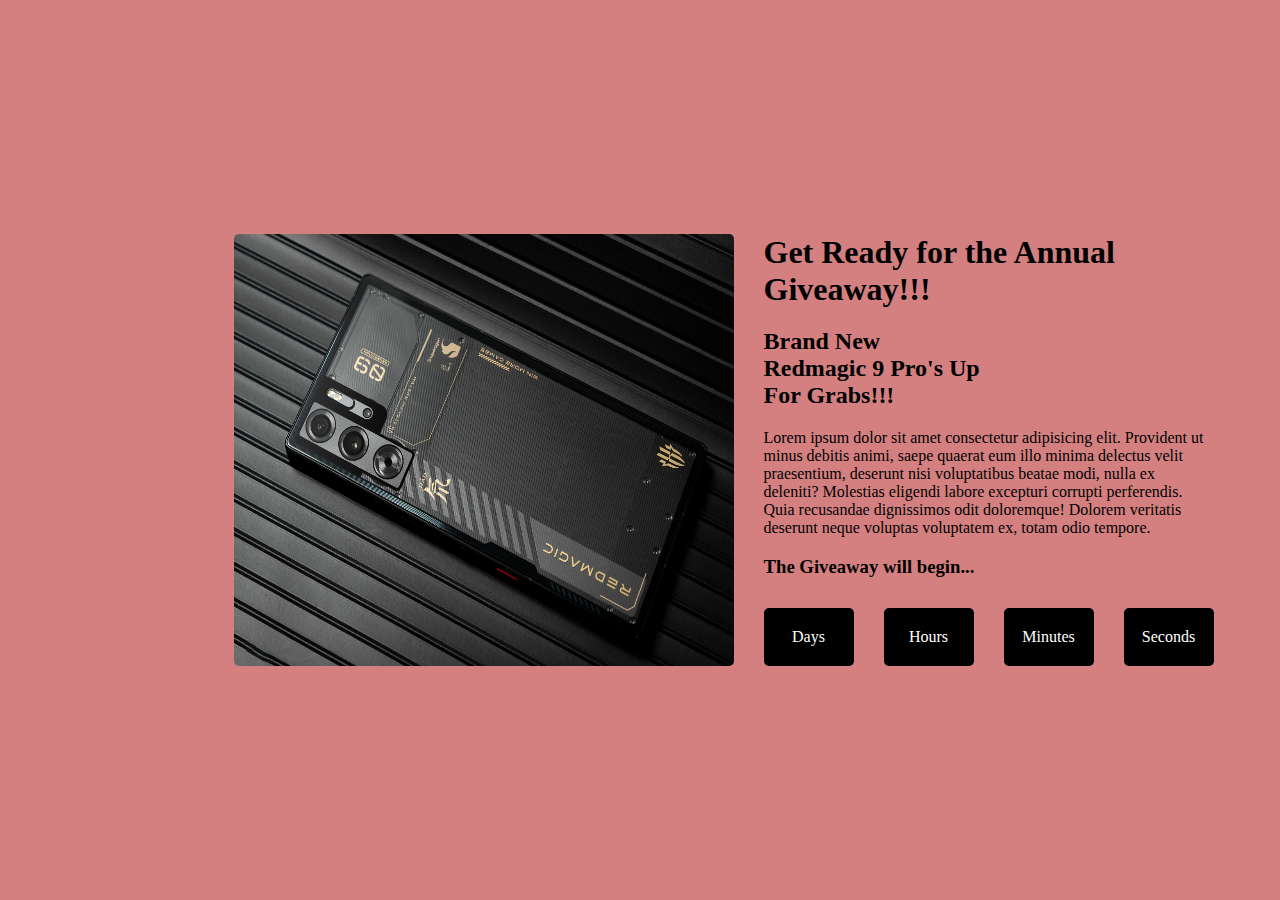
<file: index.html>
<!DOCTYPE html>
<html lang="en">
  <head>
    <meta charset="UTF-8" />
    <meta name="viewport" content="width=device-width, initial-scale=1.0" />
    <link rel="stylesheet" href="styles/style.css" />
    <title>Super Giveaway!</title>
  </head>
  <body>
    <div class="container">
    <div class="left">
        <img src="image/redmagic2.jpg" alt="phone" class="redphone" />
      </div>
      <div id="timer">
        <h1>Get Ready for the Annual Giveaway!!!</h1>
        <h2>Brand New Redmagic 9 Pro's Up For Grabs!!!</h2>
        <p>
          Lorem ipsum dolor sit amet consectetur adipisicing elit. Provident ut
          minus debitis animi, saepe quaerat eum illo minima delectus velit
          praesentium, deserunt nisi voluptatibus beatae modi, nulla ex
          deleniti? Molestias eligendi labore excepturi corrupti perferendis.
          Quia recusandae dignissimos odit doloremque! Dolorem veritatis
          deserunt neque voluptas voluptatem ex, totam odio tempore.
          <h3>The Giveaway will begin...</h3>
        </p>
        <div class="counter">
          <div class="box">
            <span id="days"></span>
            <p>Days</p>
          </div>
          <div class="box">
            <span id="hours"></span>
            <p>Hours</p>
          </div>
          <div class="box">
            <span id="minutes"></span>
            <p>Minutes</p>
          </div>
          <div class="box">
            <span id="seconds"></span>
            <p>Seconds</p>
          </div>
        </div>
      </div>
    </div>
    <script src="app.js"></script>
  </body>
</html>
</file>
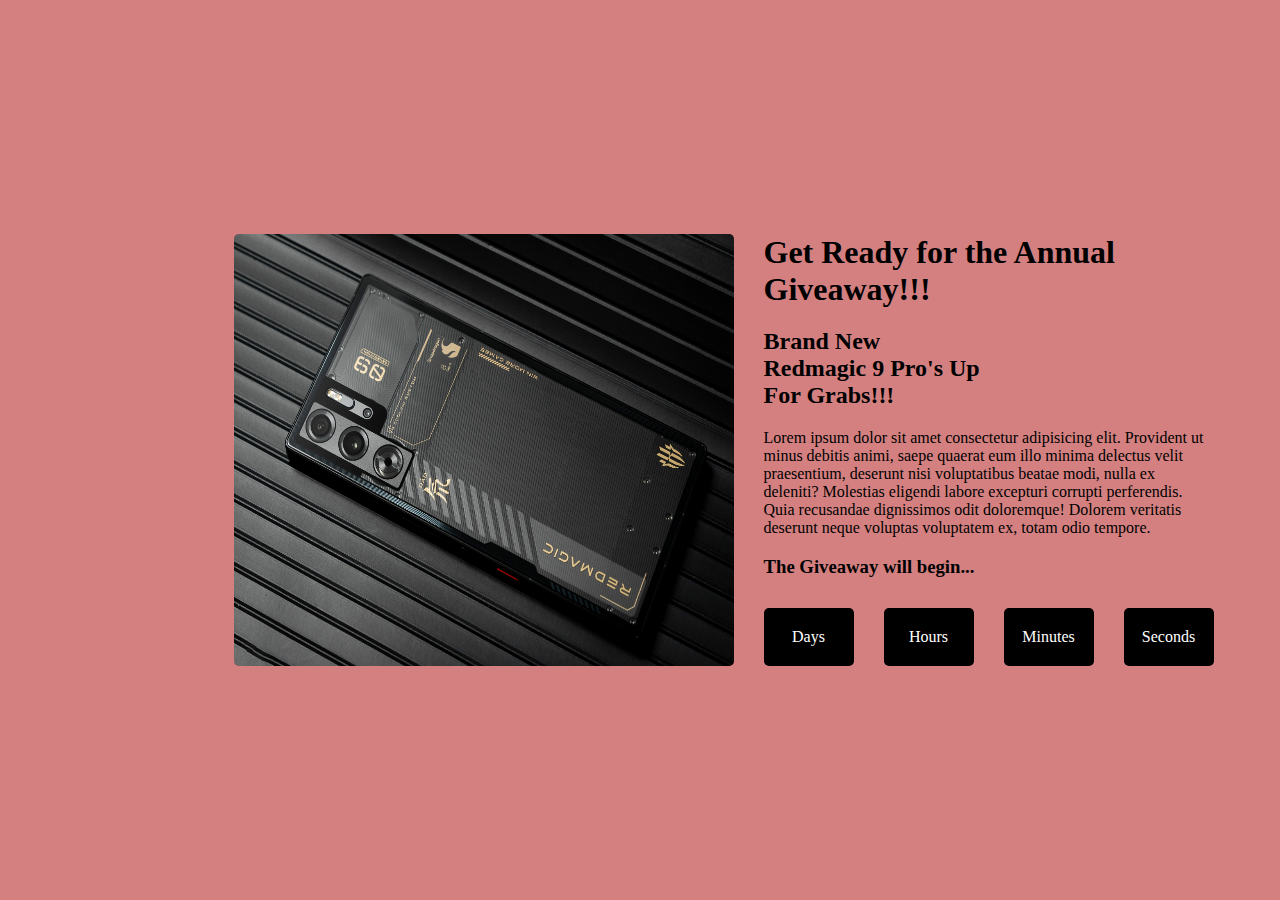
<file: timer.html>
<!DOCTYPE html>
<html lang="en">
  <head>
    <meta charset="UTF-8" />
    <meta name="viewport" content="width=device-width, initial-scale=1.0" />
    <link rel="stylesheet" href="styles/timerstyle.css" />
    <title>Super Giveaway!</title>
  </head>
  <body>
    <div class="container">
    <div class="left">
        <img src="image/redmagic2.jpg" alt="phone" class="redphone" />
      </div>
      <div id="timer">
        <h1>Get Ready for the Annual Giveaway!!!</h1>
        <h2>Brand New Redmagic 9 Pro's Up For Grabs!!!</h2>
        <p>
          Lorem ipsum dolor sit amet consectetur adipisicing elit. Provident ut
          minus debitis animi, saepe quaerat eum illo minima delectus velit
          praesentium, deserunt nisi voluptatibus beatae modi, nulla ex
          deleniti? Molestias eligendi labore excepturi corrupti perferendis.
          Quia recusandae dignissimos odit doloremque! Dolorem veritatis
          deserunt neque voluptas voluptatem ex, totam odio tempore.
          <h3>The Giveaway will begin...</h3>
        </p>
        <div class="counter">
          <div class="box">
            <span id="days"></span>
            <p>Days</p>
          </div>
          <div class="box">
            <span id="hours"></span>
            <p>Hours</p>
          </div>
          <div class="box">
            <span id="minutes"></span>
            <p>Minutes</p>
          </div>
          <div class="box">
            <span id="seconds"></span>
            <p>Seconds</p>
          </div>
        </div>
      </div>
    </div>
    <script src="app.js"></script>
  </body>
</html>
</file>
<file: styles/style.css>
body{
    background-color: #aa040481;
    display: flex;
    align-items: center;
    justify-content: center;
    height: 100vh;
    padding: 0;
    margin: 0;
    font-family: 'poppins' sans-serif;
}
.container{
    display: flex;
    gap: 30px;
    width: 60%;
    border-radius: 5px;
    margin-left: 5px;
    margin-right: 50px;
}
.left{
    display: flex;

}

.redphone{
    width: 500px;
    display: flex;
    align-items:center ;
    background-color: hsla(0, 95%, 34%, 0.506);
    border-radius: 5px;
}
#timer h1{
    margin: 0;
}
#timer h2{
    width: 50%;
}
#timer h2{
    color:#000000
}
.counter{
    display: flex;
    gap: 30px;
    margin-top: 30px;
}
.box{
    background-color: #000000;
    padding: 20px;
    color: white;
    display: flex;
    align-items: center;
    justify-content: center;
    flex-direction: column;
    width: 50px;
    border-radius: 5px;
}
.box span{
    font-size: 30px;
}
.box p{
    margin: 0;
}
@media screen and (max-width: 500px) {
    .container{
        width: 100%;
        display: grid;
        align-items: center;
        padding-bottom: 50px; 
    }
    .redphone{
        width: 100%;
        align-items:center ;
        background-color: hsla(0, 95%, 34%, 0.506);
        border-radius: 5px;

    }
    .left{
        margin-top: 200px;
        margin-left: 40px;
    }
    #timer{
        margin-left: 40px;
        margin-right: 40px;
    }
}
</file>
<file: styles/timerstyle.css>
body{
    background-color: #aa040481;
    display: flex;
    align-items: center;
    justify-content: center;
    height: 100vh;
    padding: 0;
    margin: 0;
    font-family: 'poppins' sans-serif;
}
.container{
    display: flex;
    gap: 30px;
    width: 60%;
    border-radius: 5px;
    margin-left: 5px;
    margin-right: 50px;
}
.left{
    display: flex;

}

.redphone{
    width: 500px;
    display: flex;
    align-items:center ;
    background-color: hsla(0, 95%, 34%, 0.506);
    border-radius: 5px;
}
#timer h1{
    margin: 0;
}
#timer h2{
    width: 50%;
}
#timer h2{
    color:#000000
}
.counter{
    display: flex;
    gap: 30px;
    margin-top: 30px;
}
.box{
    background-color: #000000;
    padding: 20px;
    color: white;
    display: flex;
    align-items: center;
    justify-content: center;
    flex-direction: column;
    width: 50px;
    border-radius: 5px;
}
.box span{
    font-size: 30px;
}
.box p{
    margin: 0;
}
@media screen and (max-width: 500px) {
    .container{
        width: 100%;
        display: grid;
        align-items: center;
        justify-content: center;  
        padding-bottom: 50px; 
    }
    .redphone{
        width: 100%;
        align-items:center ;
        background-color: hsla(0, 95%, 34%, 0.506);
        border-radius: 5px;

    }
    .left{
        margin-top: 200px;
        margin-left: 40px;
    }
    #timer{
        margin-left: 40px;
    }
}
</file>
